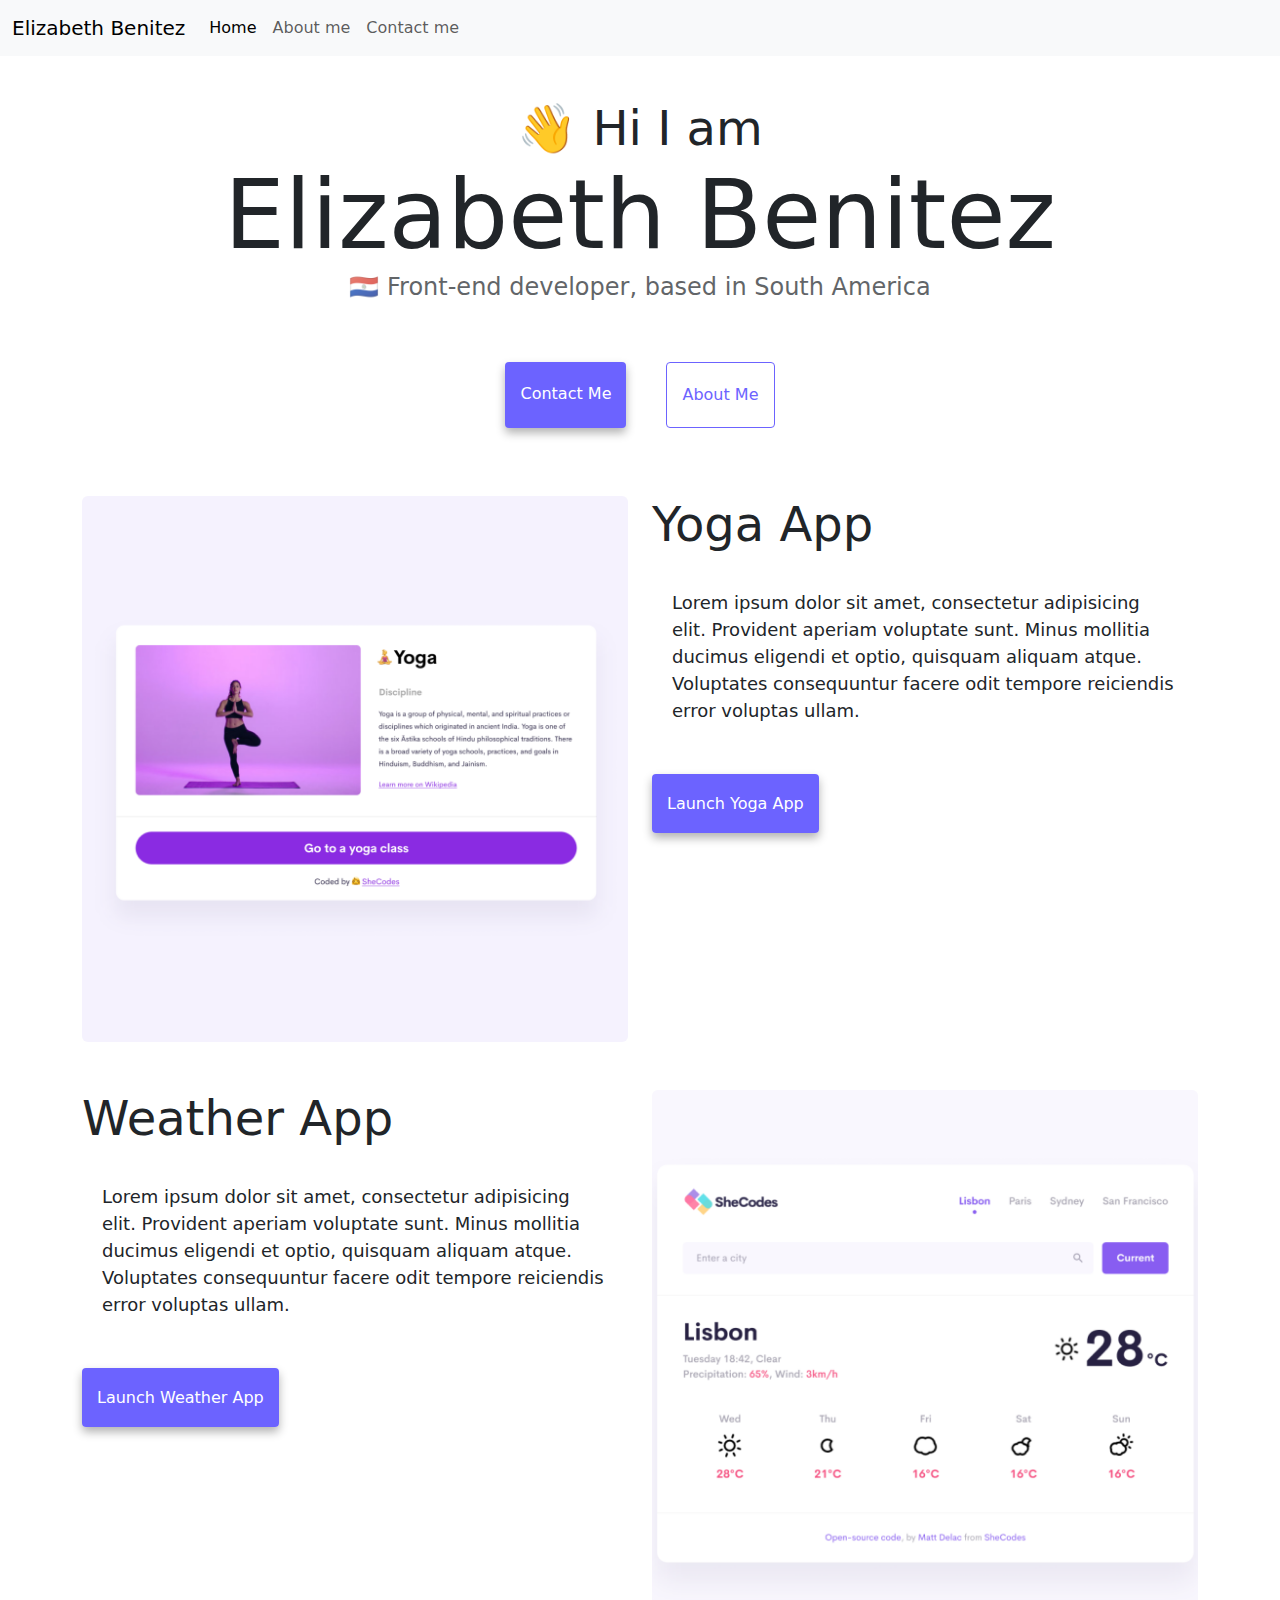
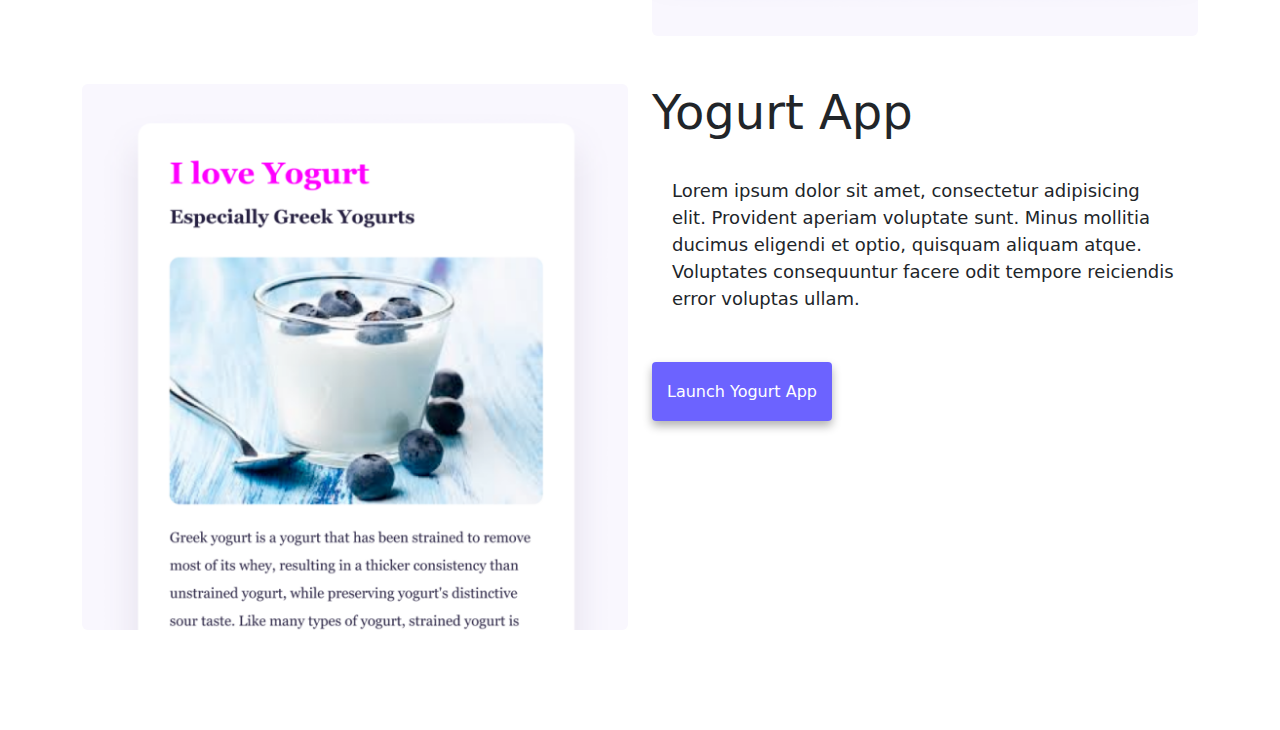
<file: index.html>
<!DOCTYPE html>
<html lang="en">
  <head>
    <meta charset="UTF-8" />
    <meta http-equiv="X-UA-Compatible" content="IE=edge" />
    <meta name="viewport" content="width=device-width, initial-scale=1.0" />
    <meta
      name="description"
      content="Elizabeth Benitez is a front-developer based in South America, check out her projects and contact her if you have any questions"
    />
    <title>Front-end developer - Elizabeth Benitez</title>
    <link rel="stylesheet" href="/css/style.css" />
    <link
      href="https://cdn.jsdelivr.net/npm/bootstrap@5.3.3/dist/css/bootstrap.min.css"
      rel="stylesheet"
      integrity="sha384-QWTKZyjpPEjISv5WaRU9OFeRpok6YctnYmDr5pNlyT2bRjXh0JMhjY6hW+ALEwIH"
      crossorigin="anonymous"
    />
    <script
      src="https://cdn.jsdelivr.net/npm/bootstrap@5.3.3/dist/js/bootstrap.bundle.min.js"
      integrity="sha384-YvpcrYf0tY3lHB60NNkmXc5s9fDVZLESaAA55NDzOxhy9GkcIdslK1eN7N6jIeHz"
      crossorigin="anonymous"
    ></script>
  </head>
  <body>
    <nav class="navbar navbar-expand-lg bg-body-tertiary fixed-top">
      <div class="container-fluid">
        <a class="navbar-brand" href="/" title="Homepage">Elizabeth Benitez</a>
        <button
          class="navbar-toggler"
          type="button"
          data-bs-toggle="collapse"
          data-bs-target="#navbarNav"
          aria-controls="navbarNav"
          aria-expanded="false"
          aria-label="Toggle navigation"
        >
          <span class="navbar-toggler-icon"></span>
        </button>
        <div class="collapse navbar-collapse" id="navbarNav">
          <ul class="navbar-nav">
            <li class="nav-item">
              <a
                class="nav-link active"
                aria-current="page"
                href="/"
                title="Homepage"
                >Home</a
              >
            </li>
            <li class="nav-item">
              <a
                class="nav-link"
                href="/about.html"
                title="About Elizabeth Benitez"
                >About me</a
              >
            </li>
            <li class="nav-item">
              <a
                class="nav-link"
                href="/about.html#contact"
                title="Contact Elizabeth Benitez"
                >Contact me</a
              >
            </li>
          </ul>
        </div>
      </div>
    </nav>
    <h2 class="text-center">👋 Hi I am</h2>
    <h1 class="text-center">Elizabeth Benitez</h1>
    <h3 class="text-center">🇵🇾 Front-end developer, based in South America</h3>
    <div class="navigation-links mb-5">
      <a
        href="/about.html#contact"
        class="contact-link"
        title="Contact Elizabeth Benitez"
        >Contact me</a
      >
      <a href="/about.html" class="about-link" title="About Elizabeth Benitez"
        >About me</a
      >
    </div>
    <div class="container">
      <div class="row">
        <div class="col-md-6">
          <img
            src="/images/yoga.png"
            alt="Yoga project image"
            class="img-fluid rounded d-none d-sm-block"
            title="Yoga project image"
          />
        </div>
        <div class="col-md-6">
          <h2 class="mb-3">Yoga App</h2>
          <p class="bg-transparent">
            Lorem ipsum dolor sit amet, consectetur adipisicing elit. Provident
            aperiam voluptate sunt. Minus mollitia ducimus eligendi et optio,
            quisquam aliquam atque. Voluptates consequuntur facere odit tempore
            reiciendis error voluptas ullam.
          </p>
          <div class="mt-5">
            <a href="#" class="app-link" title="Yoga project"
              >Launch Yoga App</a
            >
          </div>
        </div>
      </div>
      <div class="row mt-5">
        <div class="col-md-6">
          <h2 class="mb-3">Weather App</h2>
          <p class="bg-transparent">
            Lorem ipsum dolor sit amet, consectetur adipisicing elit. Provident
            aperiam voluptate sunt. Minus mollitia ducimus eligendi et optio,
            quisquam aliquam atque. Voluptates consequuntur facere odit tempore
            reiciendis error voluptas ullam.
          </p>
          <div class="mt-5">
            <a href="#" class="app-link" title="Weather App project"
              >Launch Weather App</a
            >
          </div>
        </div>
        <div class="col-md-6">
          <img
            src="/images/weather.png"
            alt="Weather App project image"
            class="img-fluid rounded d-none d-sm-block"
            title="Weather App project image"
          />
        </div>
      </div>
      <div class="row mt-5">
        <div class="col-md-6">
          <img
            src="/images/yogurt.png"
            alt="Yogurt project image"
            class="img-fluid rounded d-none d-sm-block"
            title="Yogurt project image"
          />
        </div>
        <div class="col-md-6">
          <h2 class="mb-3">Yogurt App</h2>
          <p class="bg-transparent">
            Lorem ipsum dolor sit amet, consectetur adipisicing elit. Provident
            aperiam voluptate sunt. Minus mollitia ducimus eligendi et optio,
            quisquam aliquam atque. Voluptates consequuntur facere odit tempore
            reiciendis error voluptas ullam.
          </p>
          <div class="mt-5">
            <a href="#" class="app-link" title="Yogurt project"
              >Launch Yogurt App</a
            >
          </div>
        </div>
      </div>
    </div>
  </body>
</html>
</file>
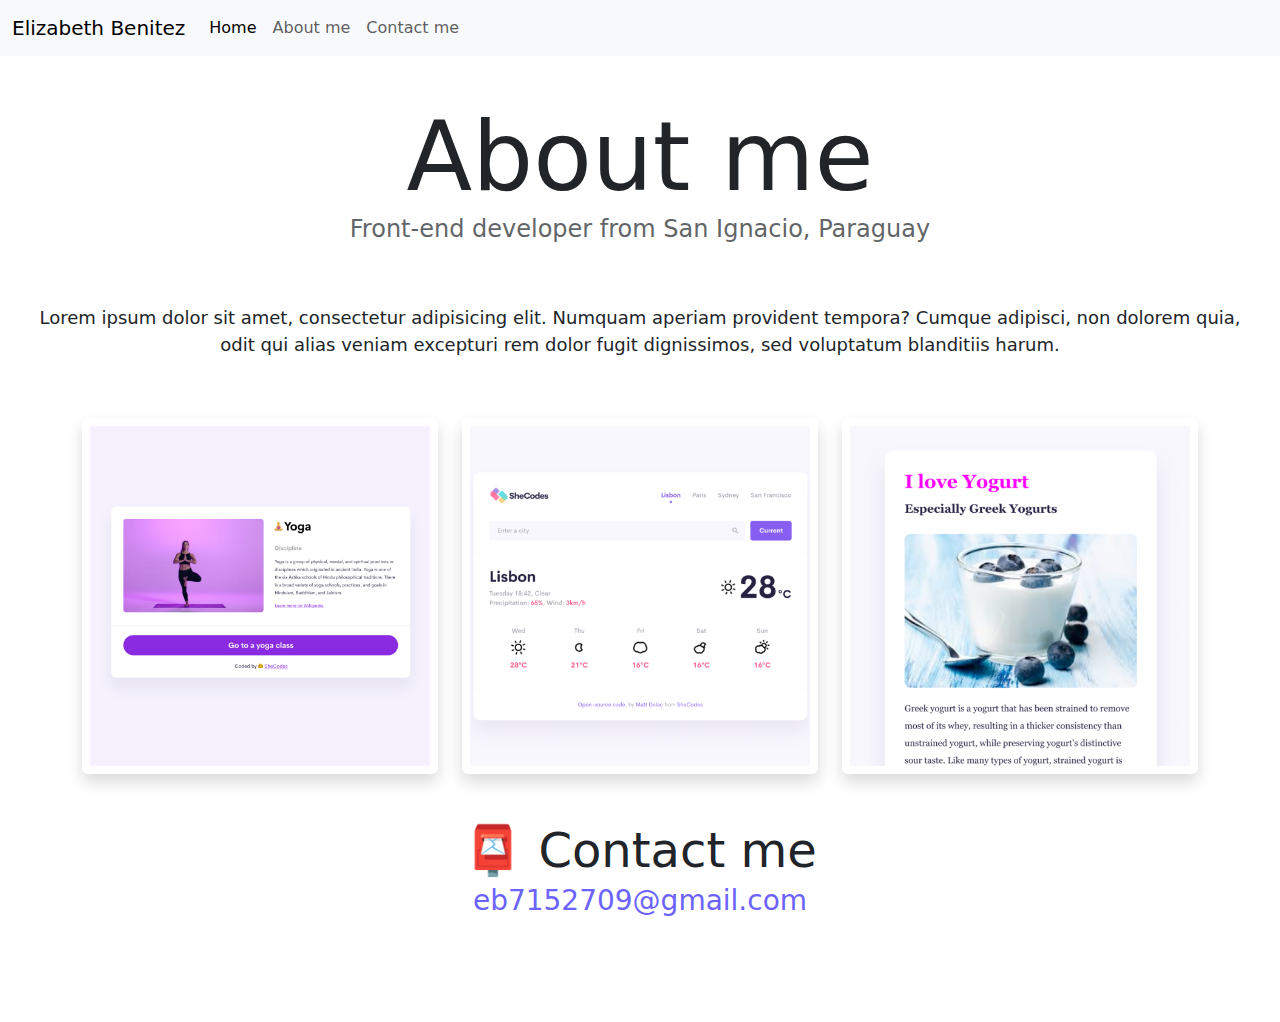
<file: about.html>
<!DOCTYPE html>
<html lang="en">
  <head>
    <meta charset="UTF-8" />
    <meta http-equiv="X-UA-Compatible" content="IE=edge" />
    <meta name="viewport" content="width=device-width, initial-scale=1.0" />
    <link rel="stylesheet" href="/css/style.css" />
    <meta
      name="description"
      content="About Elizabeth Benitez, a front-end developer based in South America"
    />
    <title>About me - Elizabeth Benitez</title>
    <link
      href="https://cdn.jsdelivr.net/npm/bootstrap@5.3.3/dist/css/bootstrap.min.css"
      rel="stylesheet"
      integrity="sha384-QWTKZyjpPEjISv5WaRU9OFeRpok6YctnYmDr5pNlyT2bRjXh0JMhjY6hW+ALEwIH"
      crossorigin="anonymous"
    />
    <script
      src="https://cdn.jsdelivr.net/npm/bootstrap@5.3.3/dist/js/bootstrap.bundle.min.js"
      integrity="sha384-YvpcrYf0tY3lHB60NNkmXc5s9fDVZLESaAA55NDzOxhy9GkcIdslK1eN7N6jIeHz"
      crossorigin="anonymous"
    ></script>
  </head>
  <body>
    <nav class="navbar navbar-expand-lg bg-body-tertiary fixed-top">
      <div class="container-fluid">
        <a class="navbar-brand" href="/" title="Homepage">Elizabeth Benitez</a>
        <button
          class="navbar-toggler"
          type="button"
          data-bs-toggle="collapse"
          data-bs-target="#navbarNav"
          aria-controls="navbarNav"
          aria-expanded="false"
          aria-label="Toggle navigation"
        >
          <span class="navbar-toggler-icon"></span>
        </button>
        <div class="collapse navbar-collapse" id="navbarNav">
          <ul class="navbar-nav">
            <li class="nav-item">
              <a
                class="nav-link active"
                aria-current="page"
                href="/"
                title="Homepage"
                >Home</a
              >
            </li>
            <li class="nav-item">
              <a
                class="nav-link"
                href="/about.html"
                title="About Elizabeth Benitez"
                >About me</a
              >
            </li>
            <li class="nav-item">
              <a
                class="nav-link"
                href="/about.html#contact"
                title="Contact Elizabeth Benitez"
                >Contact me</a
              >
            </li>
          </ul>
        </div>
      </div>
    </nav>
    <h1 class="text-center">About me</h1>
    <h3 class="text-center">Front-end developer from San Ignacio, Paraguay</h3>
    <div class="about-paragraphs">
      <p class="bg-transparent text-center">
        Lorem ipsum dolor sit amet, consectetur adipisicing elit. Numquam
        aperiam provident tempora? Cumque adipisci, non dolorem quia, odit qui
        alias veniam excepturi rem dolor fugit dignissimos, sed voluptatum
        blanditiis harum.
      </p>
    </div>
    <div class="container">
      <div class="row">
        <div class="col-sm-4">
          <img
            src="/images/yoga.png"
            class="img-fluid rounded shadow p-2"
            title="Yoga project image"
          />
        </div>
        <div class="col-sm-4">
          <img
            src="/images/weather.png"
            class="img-fluid rounded shadow p-2"
            title="Weather App project image"
          />
        </div>
        <div class="col-sm-4">
          <img
            src="/images/yogurt.png"
            class="img-fluid rounded shadow p-2"
            title="Yogurt project image"
          />
        </div>
      </div>
    </div>
    <div id="contact" class="mt-5">
      <h2 class="text-center">📮 Contact me</h2>
      <a
        href="mailto:eb7152709@gmail.com"
        class="email-link"
        title="Elizabeth Benitez email"
      >
        eb7152709@gmail.com
      </a>
    </div>
  </body>
</html>
</file>
<file: css/style.css>
:root {
  --primary-color: #6c63ff;
  --secondary-color: #f5f2fe;
  --box-shadow: 0 5px 10px rgba(0, 0, 0, 0.3);
}

body {
  margin: 100px auto !important;
}

h1,
h2,
h3 {
  margin: 0 !important;
}

h1 {
  font-size: 96px !important;
}

h2 {
  font-size: 48px !important;
}

h3 {
  font-size: 24px !important;
  opacity: 0.7 !important;
}

p {
  background: var(--secondary-color);
  padding: 20px;
  border-radius: 4px;
  font-size: 18px;
  line-height: 1.5;
}

.navigation-links {
  display: flex;
  margin-top: 40px;
  justify-content: center;
}

.navigation-links a {
  margin: 20px;
  border-radius: 4px;
  padding: 20px 15px;
  text-decoration: none;
  text-transform: capitalize;
}

.contact-link {
  background: var(--primary-color);
  box-shadow: var(--box-shadow);
  color: white;
}

.about-link {
  color: var(--primary-color);
  border: 1px solid var(--primary-color);
}

.homepage-link {
  color: var(--primary-color);
  text-align: center;
  display: block;
}

.about-paragraphs {
  display: flex;
  margin: 30px 0;
}

.about-paragraphs p {
  margin: 10px;
}

.email-link {
  display: flex;
  justify-content: center;
  color: var(--primary-color);
  font-size: 28px;
  text-decoration: none;
}

.email-link:hover {
  text-decoration: underline;
}

.app-link {
  border-radius: 4px;
  padding: 20px 15px;
  text-decoration: none;
  text-transform: capitalize;
  background: var(--primary-color);
  box-shadow: var(--box-shadow);
  color: white;
}

@media (max-width: 576px) {
  h1 {
    font-size: 48px;
    line-height: 1.5;
  }

  h2 {
    font-size: 32px;
    text-align: center;
  }

  p {
    text-align: center;
  }

  .app-link {
    display: block;
    text-align: center;
    margin: 0 20px;
  }
}
</file>
